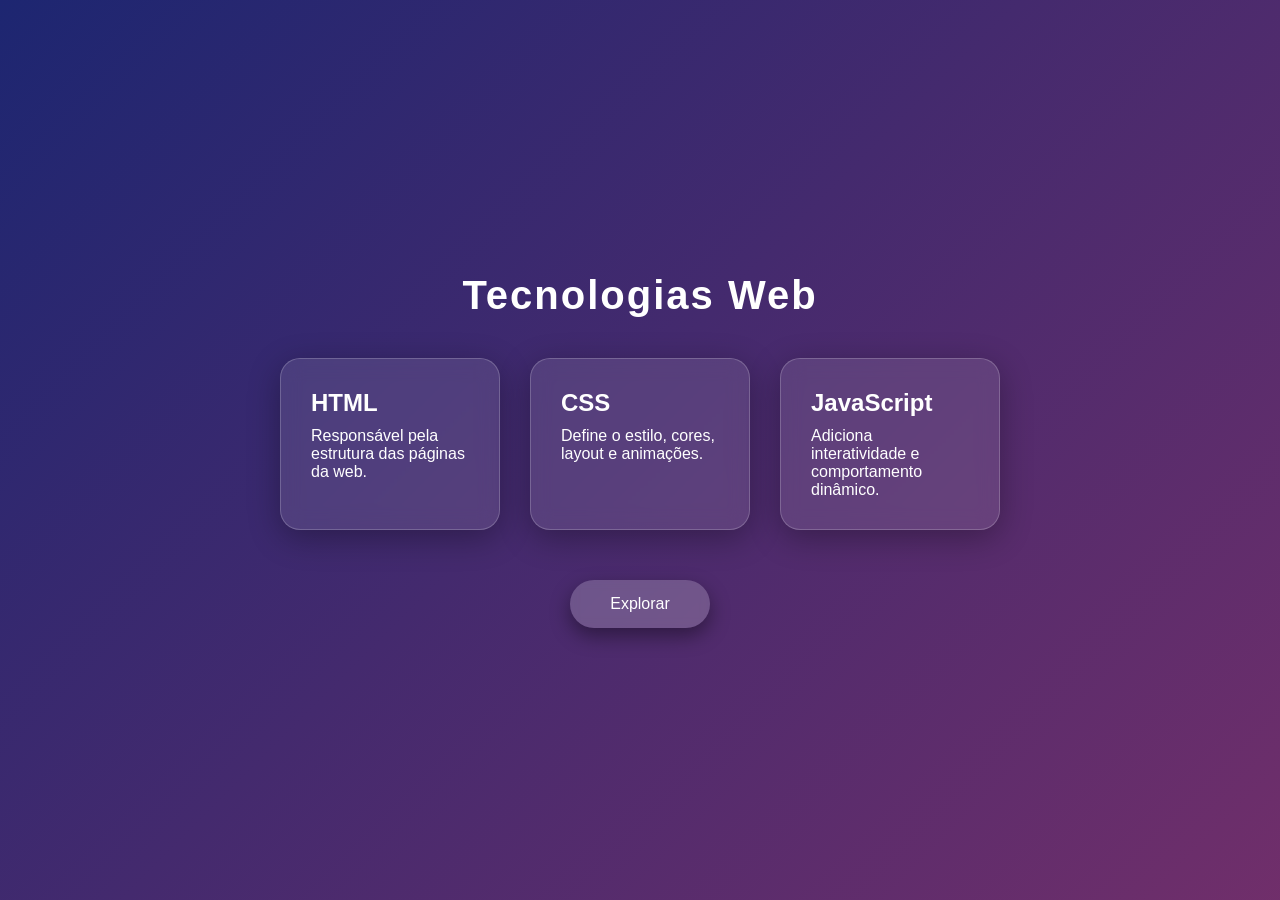
<file: Montagnini/Part1/index.html>
<!DOCTYPE html>
<html lang="pt-br">
<head>
<meta charset="UTF-8">
<title>Cards Modernos</title>
<link rel="stylesheet" href="primeiro.css">
</head>

<body>

<h1 class="titulo">Tecnologias Web</h1>

<div class="container">

<div class="card">
<h2>HTML</h2>
<p>Responsável pela estrutura das páginas da web.</p>
</div>

<div class="card">
<h2>CSS</h2>
<p>Define o estilo, cores, layout e animações.</p>
</div>

<div class="card">
<h2>JavaScript</h2>
<p>Adiciona interatividade e comportamento dinâmico.</p>
</div>

</div>

<button class="botao">Explorar</button>

</body>
</html>
</file>
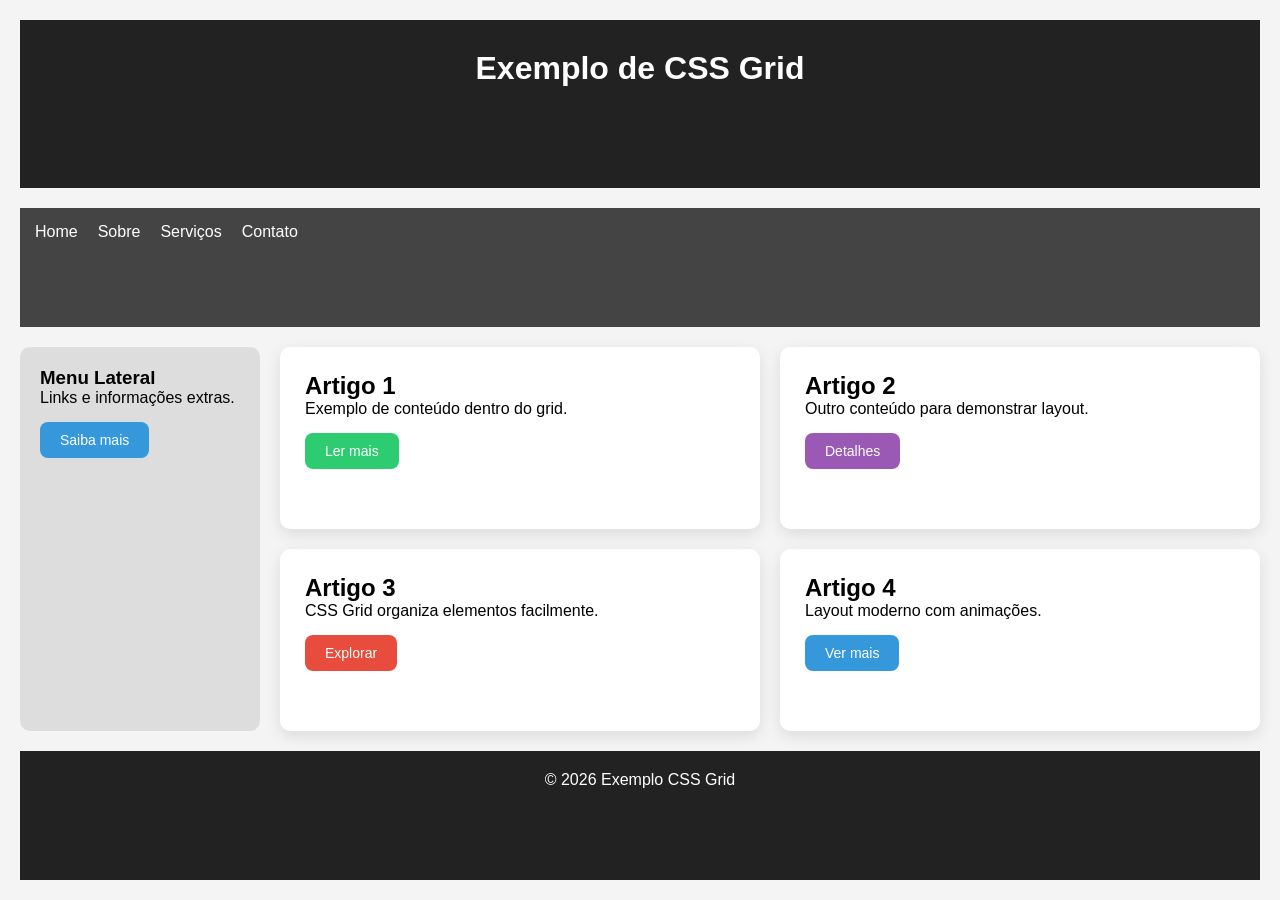
<file: Montagnini/Part2/index.html>
<!DOCTYPE html>
<html lang="pt-br">

<head>
<meta charset="UTF-8">
<title>Site com CSS Grid e Botões Interativos</title>
<link rel="stylesheet" href="style.css">
</head>

<body>

<div class="grid-container">

<header class="header">
<h1>Exemplo de CSS Grid</h1>
</header>

<nav class="menu">
<ul>
<li>Home</li>
<li>Sobre</li>
<li>Serviços</li>
<li>Contato</li>
</ul>
</nav>

<aside class="sidebar">
<h3>Menu Lateral</h3>
<p>Links e informações extras.</p>

<button class="btn btn1">Saiba mais</button>

</aside>

<main class="conteudo">

<div class="card">
<h2>Artigo 1</h2>
<p>Exemplo de conteúdo dentro do grid.</p>
<button class="btn btn2">Ler mais</button>
</div>

<div class="card">
<h2>Artigo 2</h2>
<p>Outro conteúdo para demonstrar layout.</p>
<button class="btn btn3">Detalhes</button>
</div>

<div class="card">
<h2>Artigo 3</h2>
<p>CSS Grid organiza elementos facilmente.</p>
<button class="btn btn4">Explorar</button>
</div>

<div class="card">
<h2>Artigo 4</h2>
<p>Layout moderno com animações.</p>
<button class="btn btn1">Ver mais</button>
</div>

</main>

<footer class="footer">
<p>© 2026 Exemplo CSS Grid</p>
</footer>

</div>

</body>
</html>
</file>
<file: Montagnini/Part1/primeiro.css>
*{
margin:0;
padding:0;
box-sizing:border-box;
font-family:Arial;
}

body{

height:100vh;
display:flex;
flex-direction:column;
align-items:center;
justify-content:center;

/* fundo animado */
background: linear-gradient(135deg,#1d2671,#c33764, #800080);
background-size:400% 400%;
animation:fundo 12s infinite alternate;

color:white;
}

/* animação do fundo */
@keyframes fundo{

0%{background-position:left;}
100%{background-position:right;}

}

.titulo{

margin-bottom:40px;
font-size:40px;
letter-spacing:2px;

}

/* container dos cards */

.container{

display:flex;
gap:30px;

}

/* card estilo vidro */

.card{

width:220px;
padding:30px;
border-radius:20px;

background: rgba(255,255,255,0.1);

backdrop-filter: blur(10px);
-webkit-backdrop-filter: blur(10px);

border:1px solid rgba(255,255,255,0.2);

box-shadow:0 8px 32px rgba(0,0,0,0.3);

transition:0.4s;

cursor:pointer;

}

/* efeito hover */

.card:hover{

transform:translateY(-10px) scale(1.05);

box-shadow:0 15px 40px rgba(0,0,0,0.5);

}

/* título do card */

.card h2{

margin-bottom:10px;

}

/* botão moderno */

.botao{

margin-top:50px;
padding:15px 40px;

border:none;
border-radius:30px;

font-size:16px;

background: rgba(255,255,255,0.2);

backdrop-filter: blur(5px);

color:white;

cursor:pointer;

transition:0.3s;

box-shadow:0 8px 20px rgba(0,0,0,0.4);

}

/* hover botão */

.botao:hover{

transform:scale(1.1);

background:rgba(255,255,255,0.35);

}

/* clique botão */

.botao:active{

transform:scale(0.95);

}
</file>
<file: Montagnini/Part2/style.css>
*{
margin:0;
padding:0;
box-sizing:border-box;
font-family:Arial;
}

/* GRID PRINCIPAL */

.grid-container{

display:grid;

grid-template-columns: 1fr 3fr 1fr;

grid-template-areas:

"header header header"
"menu menu menu"
"sidebar conteudo conteudo"
"footer footer footer";

gap:20px;

padding:20px;

min-height:100vh;

background:#f4f4f4;

}

/* HEADER */

.header{

grid-area:header;

background:#222;
color:white;
padding:30px;
text-align:center;

}

/* MENU */

.menu{

grid-area:menu;
background:#444;
color:white;
padding:15px;

}

.menu ul{

display:flex;
gap:20px;
list-style:none;

}

/* SIDEBAR */

.sidebar{

grid-area:sidebar;

background:#ddd;
padding:20px;
border-radius:10px;

}

/* CONTEÚDO */

.conteudo{

grid-area:conteudo;

display:grid;

grid-template-columns: repeat(2,1fr);

gap:20px;

}

/* CARDS */

.card{

background:white;
padding:25px;
border-radius:10px;

box-shadow:0 5px 15px rgba(0,0,0,0.1);

transition:0.3s;

}

.card:hover{

transform:scale(1.05);

}

/* FOOTER */

.footer{

grid-area:footer;

background:#222;
color:white;

text-align:center;
padding:20px;

}

/* BOTÕES */

.btn{

margin-top:15px;
padding:10px 20px;

border:none;
border-radius:8px;

cursor:pointer;

font-size:14px;

transition:0.3s;

}

/* BOTÃO 1 */

.btn1{

background:#3498db;
color:white;

}

.btn1:hover{

background:#2980b9;
transform:scale(1.1);

}

/* BOTÃO 2 */

.btn2{

background:#2ecc71;
color:white;

}

.btn2:hover{

transform:translateY(-3px);
box-shadow:0 5px 10px rgba(0,0,0,0.2);

}

/* BOTÃO 3 */

.btn3{

background:#9b59b6;
color:white;

}

.btn3:hover{

box-shadow:0 0 15px #9b59b6;

}

/* BOTÃO 4 */

.btn4{

background:#e74c3c;
color:white;

}

.btn4:hover{

transform:scale(1.05);

}

.btn:active{

transform:scale(0.95);

}
</file>
